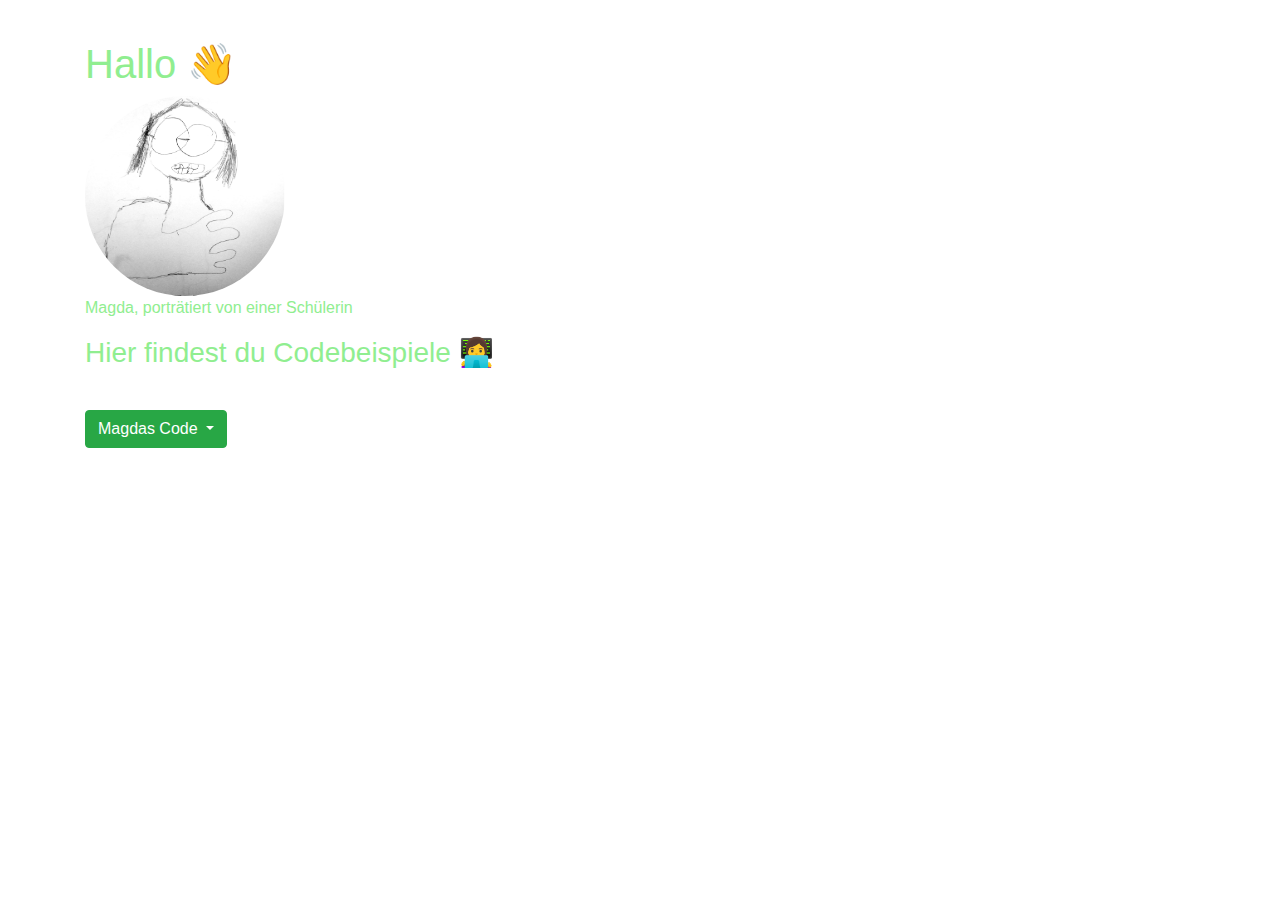
<file: index.html>
<!DOCTYPE html>
<html lang="en">
<head>
  <meta charset="UTF-8">
  <meta name="viewport" content="width=device-width, initial-scale=1.0">
  <link rel="stylesheet" href="https://stackpath.bootstrapcdn.com/bootstrap/4.3.1/css/bootstrap.min.css" integrity="sha384-ggOyR0iXCbMQv3Xipma34MD+dH/1fQ784/j6cY/iJTQUOhcWr7x9JvoRxT2MZw1T" crossorigin="anonymous">
  <link rel="stylesheet" href="style.css">
  <script src="https://code.jquery.com/jquery-3.3.1.slim.min.js" integrity="sha384-q8i/X+965DzO0rT7abK41JStQIAqVgRVzpbzo5smXKp4YfRvH+8abtTE1Pi6jizo" crossorigin="anonymous"></script>
  <script src="https://cdnjs.cloudflare.com/ajax/libs/popper.js/1.14.7/umd/popper.min.js" integrity="sha384-UO2eT0CpHqdSJQ6hJty5KVphtPhzWj9WO1clHTMGa3JDZwrnQq4sF86dIHNDz0W1" crossorigin="anonymous"></script>
  <script src="https://stackpath.bootstrapcdn.com/bootstrap/4.3.1/js/bootstrap.min.js" integrity="sha384-JjSmVgyd0p3pXB1rRibZUAYoIIy6OrQ6VrjIEaFf/nJGzIxFDsf4x0xIM+B07jRM" crossorigin="anonymous"></script>
  <title>Magdas Code</title>
</head>
<body>
  <div class="container">
    <div class="index-header">
      <h1>Hallo 👋</h1>
      <figure>
        <img class="teacher" src="magda_als_lehrerin01.png" alt="Magda als Lehrerin">
        <figcaption>Magda, porträtiert von einer Schülerin</figcaption>
      </figure>
      <h3>Hier findest du Codebeispiele 👩‍💻</h3>
    </div>

    <div class="dropdown">
      <button class="btn btn-success dropdown-toggle" type="button" id="dropdownMenuButton" data-toggle="dropdown" aria-haspopup="true" aria-expanded="false">
        Magdas Code
      </button>
    <div class="dropdown-menu" aria-labelledby="dropdownMenuButton">
      <a class="dropdown-item" href="queermed.html">queermed.info</a>
      <a class="dropdown-item" href="instrumentalize.html">instrumentalize.me</a>
      <a class="dropdown-item" href="ms_cocktail.html">Ms. Cocktail</a>
      <a class="dropdown-item" href="best_travel.html">Best Travel</a>
      <a class="dropdown-item" href="next_bigger.html">Next bigger number with the same digits</a>
    </div>
  </div>
</body>
</html>
</file>
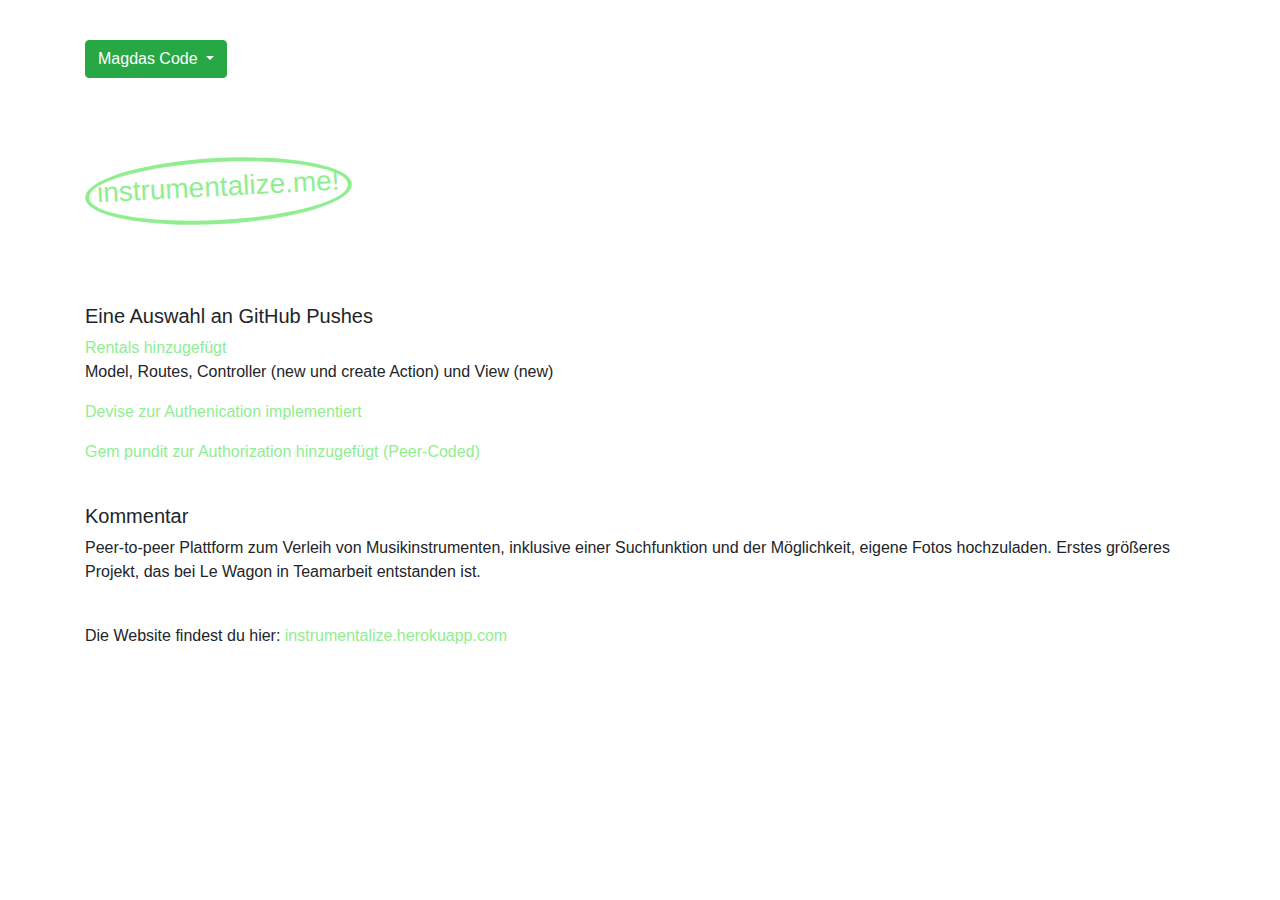
<file: instrumentalize.html>
<!DOCTYPE html>
<html lang="en">
<head>
  <meta charset="UTF-8">
  <meta name="viewport" content="width=device-width, initial-scale=1.0">
  <link rel="stylesheet" href="https://stackpath.bootstrapcdn.com/bootstrap/4.3.1/css/bootstrap.min.css" integrity="sha384-ggOyR0iXCbMQv3Xipma34MD+dH/1fQ784/j6cY/iJTQUOhcWr7x9JvoRxT2MZw1T" crossorigin="anonymous">
  <link rel="stylesheet" href="style.css">
  <script src="https://code.jquery.com/jquery-3.3.1.slim.min.js" integrity="sha384-q8i/X+965DzO0rT7abK41JStQIAqVgRVzpbzo5smXKp4YfRvH+8abtTE1Pi6jizo" crossorigin="anonymous"></script>
  <script src="https://cdnjs.cloudflare.com/ajax/libs/popper.js/1.14.7/umd/popper.min.js" integrity="sha384-UO2eT0CpHqdSJQ6hJty5KVphtPhzWj9WO1clHTMGa3JDZwrnQq4sF86dIHNDz0W1" crossorigin="anonymous"></script>
  <script src="https://stackpath.bootstrapcdn.com/bootstrap/4.3.1/js/bootstrap.min.js" integrity="sha384-JjSmVgyd0p3pXB1rRibZUAYoIIy6OrQ6VrjIEaFf/nJGzIxFDsf4x0xIM+B07jRM" crossorigin="anonymous"></script>
  <title>instrumentalize.me!</title>
</head>
<body>
<div class="container">
  <div class="dropdown">
    <button class="btn btn-success dropdown-toggle" type="button" id="dropdownMenuButton" data-toggle="dropdown" aria-haspopup="true" aria-expanded="false">
      Magdas Code
    </button>
    <div class="dropdown-menu" aria-labelledby="dropdownMenuButton">
      <a class="dropdown-item" href="queermed.html">queermed.info</a>
      <a class="dropdown-item" href="instrumentalize.html">instrumentalize.me</a>
      <a class="dropdown-item" href="ms_cocktail.html">Ms. Cocktail</a>
      <a class="dropdown-item" href="best_travel.html">Best Travel</a>
      <a class="dropdown-item" href="next_bigger.html">Next bigger number with the same digits</a>
    </div>
  </div>
  <div class="header">
    <h3>instrumentalize.me!</h3>
  </div>

  <div class="description">
    <h5>Eine Auswahl an GitHub Pushes</h5>
    <p><a href="https://github.com/clara-lupa/instrumentalize/pull/3/files" target="_blank">Rentals hinzugefügt</a><br>
       Model, Routes, Controller (new und create Action) und View (new)
    </p>
    <p><a href="https://github.com/clara-lupa/instrumentalize/pull/1/files" target="blank">
      Devise zur Authenication implementiert</a>
    </p>
    <p><a href="https://github.com/clara-lupa/instrumentalize/pull/7/files" target="blank">
      Gem pundit zur Authorization hinzugefügt (Peer-Coded)</a>
    </p>
  </div>
  <div class="comment">
    <h5>Kommentar </h5>
    Peer-to-peer Plattform zum Verleih von Musikinstrumenten, inklusive einer Suchfunktion
    und der Möglichkeit, eigene Fotos hochzuladen. Erstes größeres Projekt, das bei Le Wagon
    in Teamarbeit entstanden ist.

  </div>
  <div class="footer">
    Die Website findest du hier: <a href="https://instrumentalize.herokuapp.com/" targe="_blank">instrumentalize.herokuapp.com</a>  </div>
  </div>
</body>
</html>
</file>
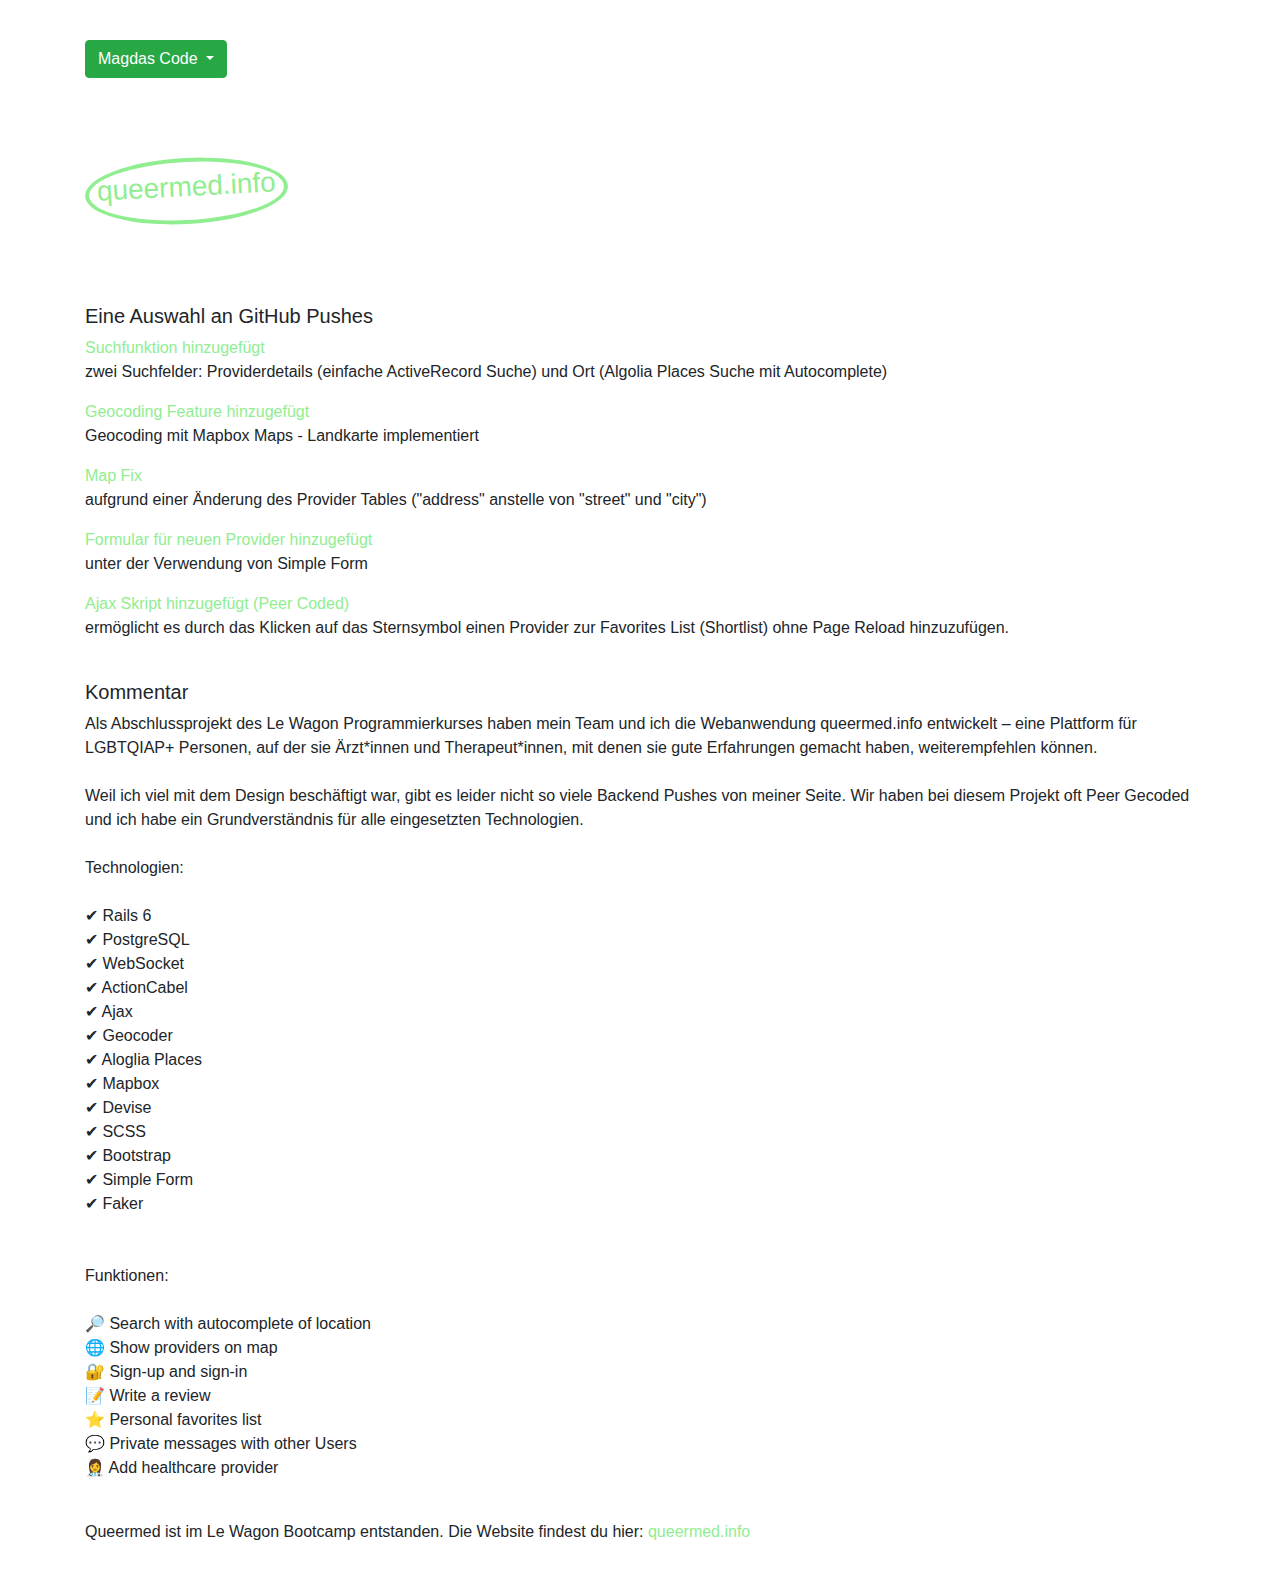
<file: queermed.html>
<!DOCTYPE html>
<html lang="en">
<head>
  <meta charset="UTF-8">
  <meta name="viewport" content="width=device-width, initial-scale=1.0">
  <link rel="stylesheet" href="https://stackpath.bootstrapcdn.com/bootstrap/4.3.1/css/bootstrap.min.css" integrity="sha384-ggOyR0iXCbMQv3Xipma34MD+dH/1fQ784/j6cY/iJTQUOhcWr7x9JvoRxT2MZw1T" crossorigin="anonymous">
  <link rel="stylesheet" href="style.css">
  <script src="https://code.jquery.com/jquery-3.3.1.slim.min.js" integrity="sha384-q8i/X+965DzO0rT7abK41JStQIAqVgRVzpbzo5smXKp4YfRvH+8abtTE1Pi6jizo" crossorigin="anonymous"></script>
  <script src="https://cdnjs.cloudflare.com/ajax/libs/popper.js/1.14.7/umd/popper.min.js" integrity="sha384-UO2eT0CpHqdSJQ6hJty5KVphtPhzWj9WO1clHTMGa3JDZwrnQq4sF86dIHNDz0W1" crossorigin="anonymous"></script>
  <script src="https://stackpath.bootstrapcdn.com/bootstrap/4.3.1/js/bootstrap.min.js" integrity="sha384-JjSmVgyd0p3pXB1rRibZUAYoIIy6OrQ6VrjIEaFf/nJGzIxFDsf4x0xIM+B07jRM" crossorigin="anonymous"></script>
  <title>queermed.info</title>
</head>
<body>
<div class="container">
  <div class="dropdown">
    <button class="btn btn-success dropdown-toggle" type="button" id="dropdownMenuButton" data-toggle="dropdown" aria-haspopup="true" aria-expanded="false">
      Magdas Code
    </button>
  <div class="dropdown-menu" aria-labelledby="dropdownMenuButton">
      <a class="dropdown-item" href="queermed.html">queermed.info</a>
      <a class="dropdown-item" href="instrumentalize.html">instrumentalize.me</a>
      <a class="dropdown-item" href="ms_cocktail.html">Ms. Cocktail</a>
      <a class="dropdown-item" href="best_travel.html">Best Travel</a>
      <a class="dropdown-item" href="next_bigger.html">Next bigger number with the same digits</a>
    </div>
  </div>

  <div class="header">
    <h3>queermed.info</h3>
  </div>

  <div class="description">
    <h5>Eine Auswahl an GitHub Pushes</h5>
    <p>
      <a href="https://github.com/clara-lupa/queermed/pull/14/files" target="_blank">Suchfunktion hinzugefügt</a><br>
      zwei Suchfelder: Providerdetails (einfache ActiveRecord Suche) und Ort (Algolia Places Suche mit Autocomplete)
    </p>
    <p>
      <a href="https://github.com/clara-lupa/queermed/pull/16/files" target="_blank">Geocoding Feature hinzugefügt</a><br>
      Geocoding mit Mapbox Maps - Landkarte implementiert
    </p>
    <p>
      <a href="https://github.com/clara-lupa/queermed/pull/18/files" target="_blank">Map Fix</a><br>
      aufgrund einer Änderung des Provider Tables ("address" anstelle von "street" und "city")
    </p>
    <p>
      <a href="https://github.com/clara-lupa/queermed/pull/43/files" target="_blank">Formular für neuen Provider hinzugefügt</a><br>
      unter der Verwendung von Simple Form
    </p>
    <p>
      <a href="https://github.com/clara-lupa/queermed/pull/56/files" target="_blank">Ajax Skript hinzugefügt (Peer Coded)</a><br>
      ermöglicht es durch das Klicken auf das Sternsymbol einen Provider zur Favorites List (Shortlist) ohne Page Reload hinzuzufügen.
    </p>
  </div>

  <div class="comment">
    <h5>Kommentar</h5>
    Als Abschlussprojekt des Le Wagon Programmierkurses haben mein Team und ich
    die Webanwendung queermed.info entwickelt – eine Plattform für LGBTQIAP+ Personen,
    auf der sie Ärzt*innen und Therapeut*innen, mit denen sie gute Erfahrungen gemacht haben,
    weiterempfehlen können. <br><br>
    Weil ich viel mit dem Design beschäftigt war, gibt es leider nicht so viele
    Backend Pushes von meiner Seite. Wir haben bei diesem Projekt oft
    Peer Gecoded und ich habe ein Grundverständnis für alle
    eingesetzten Technologien. <br><br>

    Technologien: <br><br>
    ✔ Rails 6 <br>
    ✔ PostgreSQL <br>
    ✔ WebSocket <br>
    ✔ ActionCabel <br>
    ✔ Ajax <br>
    ✔ Geocoder <br>
    ✔ Aloglia Places <br>
    ✔ Mapbox <br>
    ✔ Devise <br>
    ✔ SCSS <br>
    ✔ Bootstrap <br>
    ✔ Simple Form <br>
    ✔ Faker <br><br><br>

    Funktionen:<br><br>
    🔎 Search with autocomplete of location<br>
    🌐 Show providers on map<br>
    🔐 Sign-up and sign-in<br>
    📝 Write a review<br>
    ⭐ Personal favorites list<br>
    💬 Private messages with other Users<br>
    👩‍⚕️ Add healthcare provider<br>
  </div>
  <div class="footer">
    Queermed ist im Le Wagon Bootcamp entstanden. Die Website findest du hier: <a href="http://queermed.info" target="_blank">queermed.info</a>
  </div>
</div>
</body>
</html>
</file>
<file: style.css>
body {
  font-family: helvetica;
}

pre {
  background-color: lightgreen;
  padding: 40px;
}

.container {
  margin-top: 40px !important;
}

.description, .example, .examples, .notes, .solution, .dropdown, .header, .footer {
  margin: 40px 0;
}

.header {
  display: inline-block;
  color: lightgreen;
  font-style: bold;
  transform: rotate(-3deg);
  border: solid 4px lightgreen;
  border-radius: 100%;
  padding: 8px;
}

.index-header {
  color: lightgreen;
  font-style: bold;
}
a {
  color: lightgreen;
}

a:hover {
  color: #F28FBC;
  text-decoration: none;
}

.teacher {
  height: 200px;
  width: 200px;
  border-radius: 100%;
}

.code-comment {
  color: gray;
}
</file>
